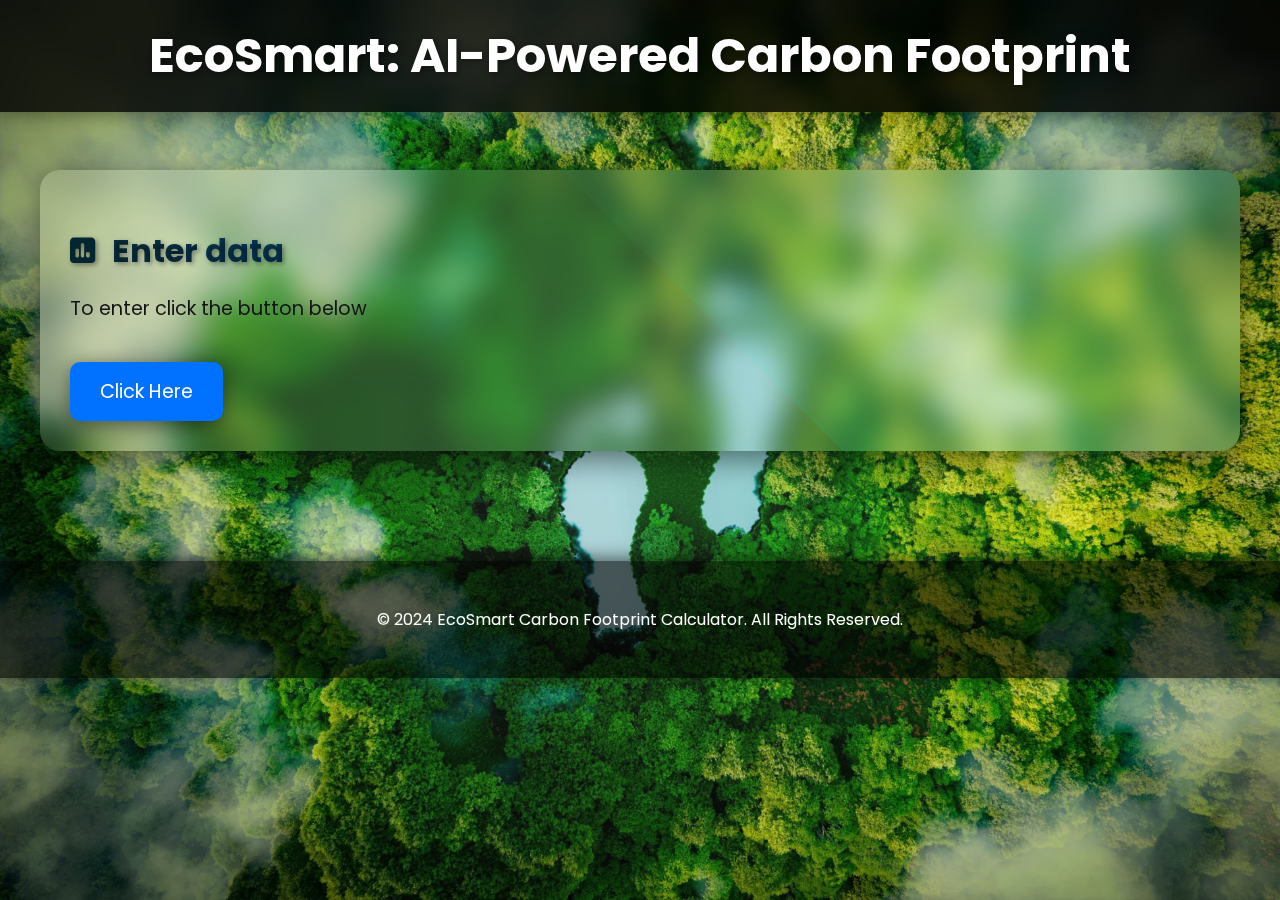
<file: templates/index.html>
<!DOCTYPE html>
<html lang="en">

<head>
    <meta charset="UTF-8">
    <meta name="viewport" content="width=device-width, initial-scale=1.0">
    <title>EcoSmart: Your path to a greener you.</title>
    <link href="https://fonts.googleapis.com/css2?family=Poppins:wght@300;400;700&display=swap" rel="stylesheet">
    <link href="https://cdnjs.cloudflare.com/ajax/libs/font-awesome/6.0.0-beta3/css/all.min.css" rel="stylesheet">
    <link rel="stylesheet" href="/static/css/index.css">
</head>

<body>
    <div class="particle-background" ></div>
    <div id="about-work"> </div>
    <header >
        <h1>EcoSmart: AI-Powered Carbon Footprint</h1>
    </header>

    <div class="container">
        

        <div class="section" id="team">
            <h2><i class="fas fa-poll"></i> &nbsp;&nbsp;&nbsp;&nbsp;&nbsp;&nbsp;Enter data</h2>
            <p>To enter click the button below</p>
            <a href="/options" class="cta-button">Click Here</a>
        </div>
          

    </div>

    <footer>
        <p>© 2024 EcoSmart Carbon Footprint Calculator. All Rights Reserved.</p>
    </footer>

    <script>

    </script>
</body>



</html>
</file>
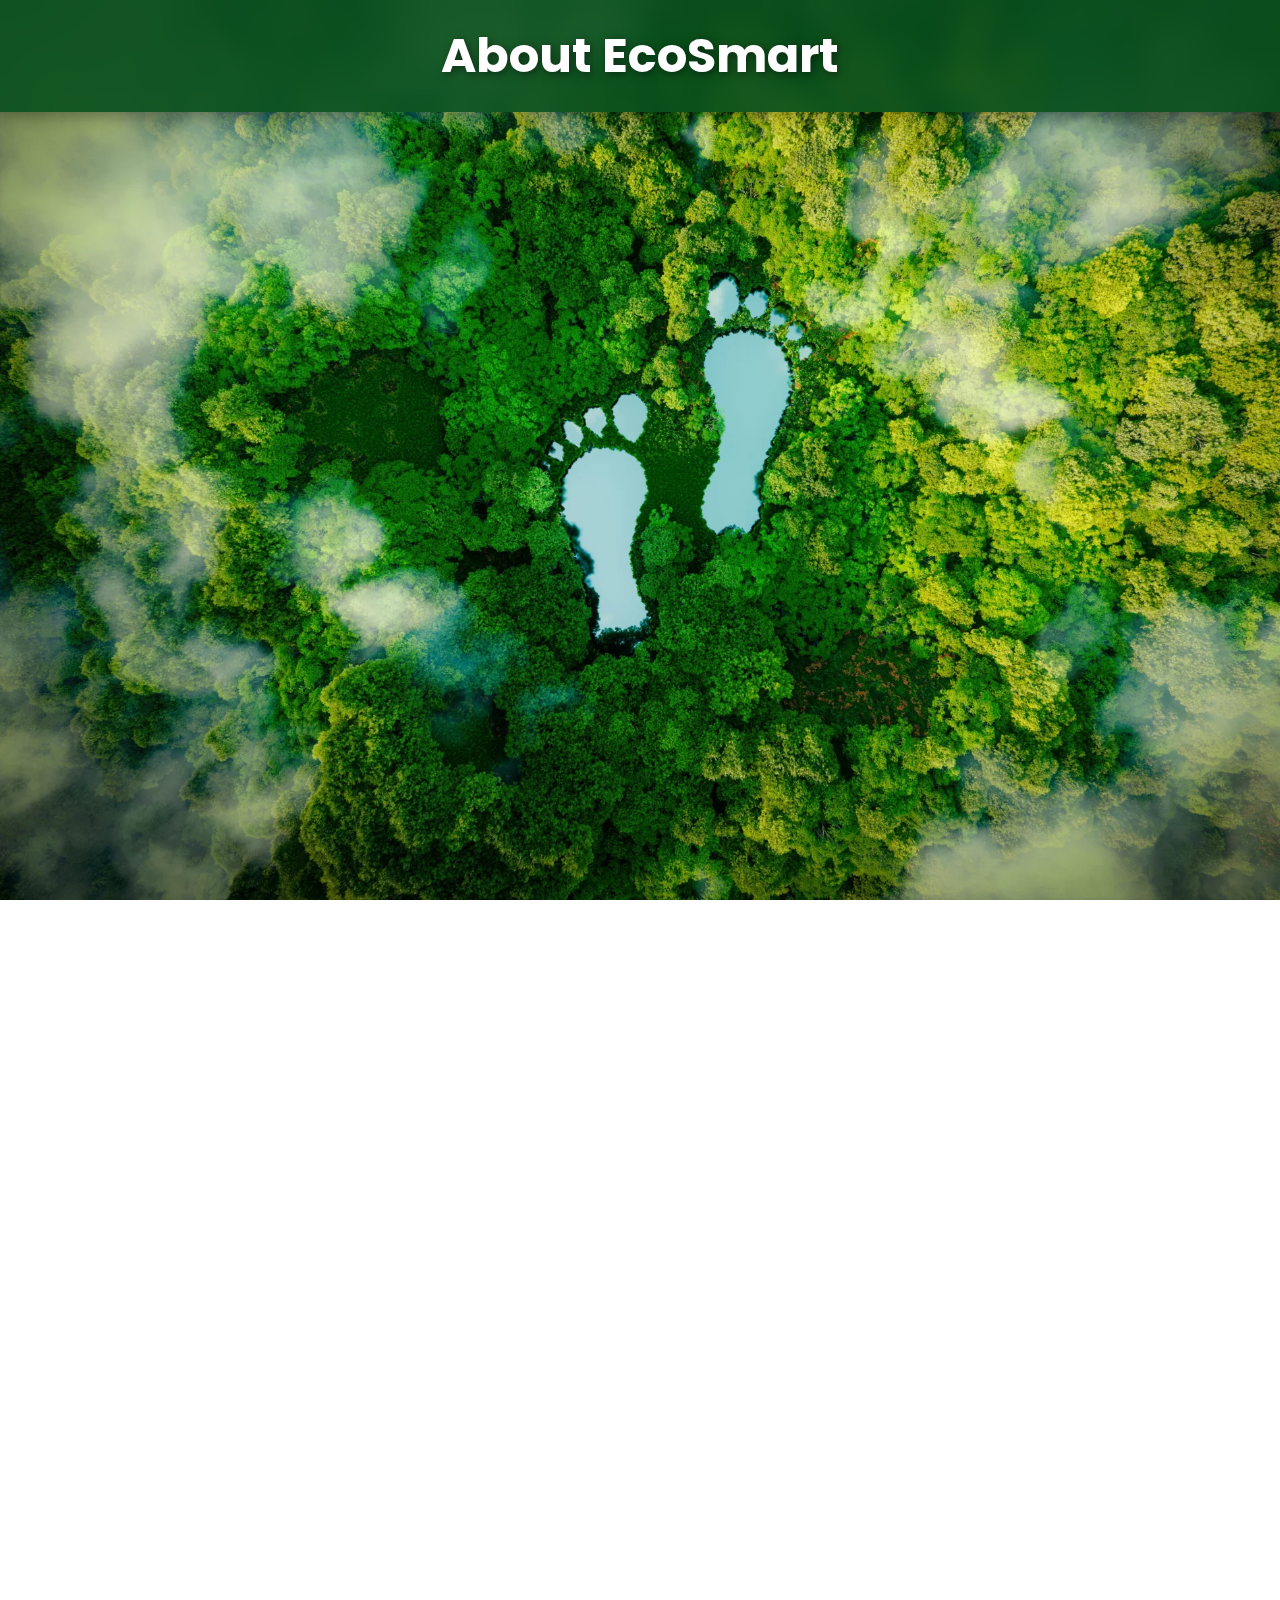
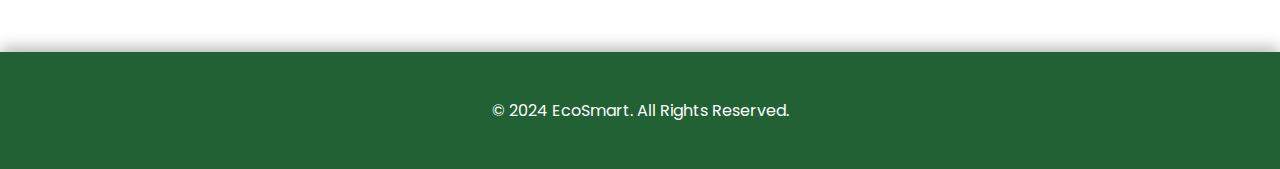
<file: templates/about_our_work.html>
<!DOCTYPE html>  
<html lang="en">  

<head>  
    <meta charset="UTF-8">  
    <meta name="viewport" content="width=device-width, initial-scale=1.0">  
    <title>EcoSmart: About Us</title>  

    <link rel="stylesheet" href="/static/css/about_us.css" >
    <link href="https://fonts.googleapis.com/css2?family=Poppins:wght@300;400;600&display=swap" rel="stylesheet">  
    <link href="https://cdnjs.cloudflare.com/ajax/libs/font-awesome/6.0.0-beta3/css/all.min.css" rel="stylesheet"> 
     
    <script src="/static/js/about_us.js"></script>
</head>  


<body>  
    <header>  
        <h1>About EcoSmart</h1>  
    </header>  

    <div class="container">  
        <div class="section">  
            <h2>Our Mission</h2>  
            <p>We are a group of developers committed to creating tools that help people understand and reduce their carbon footprints. Our mission is to empower individuals and organizations with the knowledge and tools they need to make more sustainable choices.</p>  
        </div>  

        <div class="section">  
            <h2>Why We Chose This Project</h2>  
            <p>Understanding the environmental impact of our activities is crucial for a sustainable future. We chose this project to develop innovative solutions that simplify the process of measuring and reducing carbon footprints, making it easier for everyone to contribute to a greener planet.</p>  
        </div>  

        <div class="section">  
            <h2>Our Impacts and Initiatives</h2>  
            <ul>  
                <li>Developed tools that helped users reduce their carbon emissions by an average of 20%.</li>  
                <li>Partnered with organizations to implement green practices and sustainability programs.</li>  
                <li>Hosted workshops and webinars to educate the public about sustainable living.</li>  
                <li>Supported local environmental projects and initiatives through funding and volunteering.</li>  
            </ul>  
        </div>  

        <div class="section">  
            <h2>Sustainability Efforts</h2>  
            <p>Our commitment to sustainability is reflected in every aspect of our work. From using eco-friendly technologies to ensuring that our operations have minimal environmental impact, we strive to lead by example and inspire others to follow suit.</p>  
        </div>  
    </div>  

    <footer>  
        <p>© 2024 EcoSmart. All Rights Reserved.</p>  
    </footer>  
</body>  

</html>
</file>
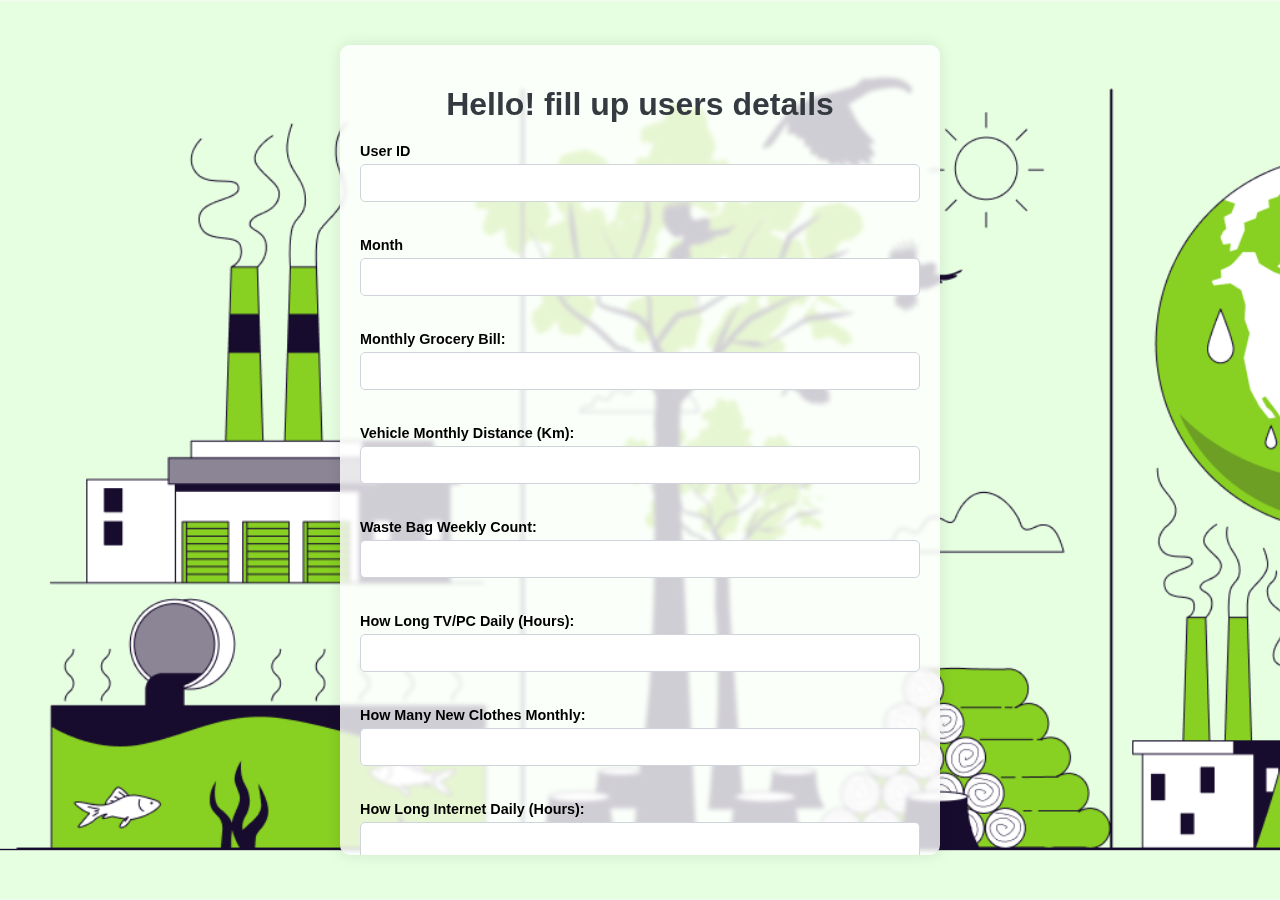
<file: templates/individualsurvey.html>
<!DOCTYPE html>
<html lang="en">
<head>
    <meta charset="UTF-8">
    <meta name="viewport" content="width=device-width, initial-scale=1.0">
    <title>Carbon Emission Predictor</title>

    <link rel="stylesheet" href="/static/css/individualsurvey.css">
    
</head>
<body>
    <div class="survey-container">
        <h1>Hello! fill up users details </h1>
        <form id="survey-form" method="POST" action="/predict">
            <div class="question" id="question-00">
                <div class="form-group">
                    <label for="user_id">User ID</label>
                    <input type="text" id="user_id" name="user_id" required>
                </div>
            </div>
            <div class="question" id="question-0">
                <div class="form-group">
                    <label for="month">Month</label>
                    <input type="number" id="month" name="month" required>
                </div>
            </div>
            <!-- Question 1 -->
            <div class="question" id="question-1">
                <div class="form-group">
                    <label for="Monthly_Grocery_Bill">Monthly Grocery Bill:</label>
                    <input type="number" id="Monthly_Grocery_Bill" name="Monthly_Grocery_Bill" required>
                </div>
            </div>

            <!-- Question 2 -->
            <div class="question" id="question-2">
                <div class="form-group">
                    <label for="Vehicle_Monthly_Distance_Km">Vehicle Monthly Distance (Km):</label>
                    <input type="number" id="Vehicle_Monthly_Distance_Km" name="Vehicle_Monthly_Distance_Km" required>
                </div>
            </div>

            <!-- Question 3 -->
            <div class="question" id="question-3">
                <div class="form-group">
                    <label for="Waste_Bag_Weekly_Count">Waste Bag Weekly Count:</label>
                    <input type="number" id="Waste_Bag_Weekly_Count" name="Waste_Bag_Weekly_Count" required>
                </div>
            </div>

            <!-- Question 4 -->
            <div class="question" id="question-4">
                <div class="form-group">
                    <label for="How_Long_TV_PC_Daily_Hour">How Long TV/PC Daily (Hours):</label>
                    <input type="number" id="How_Long_TV_PC_Daily_Hour" name="How_Long_TV_PC_Daily_Hour" required>
                </div>
            </div>

            <!-- Question 5 -->
            <div class="question" id="question-5">
                <div class="form-group">
                    <label for="How_Many_New_Clothes_Monthly">How Many New Clothes Monthly:</label>
                    <input type="number" id="How_Many_New_Clothes_Monthly" name="How_Many_New_Clothes_Monthly" required>
                </div>
            </div>

            <!-- Question 6 -->
            <div class="question" id="question-6">
                <div class="form-group">
                    <label for="How_Long_Internet_Daily_Hour">How Long Internet Daily (Hours):</label>
                    <input type="number" id="How_Long_Internet_Daily_Hour" name="How_Long_Internet_Daily_Hour" required>
                </div>
            </div>

            <!-- Question 7 -->
            <div class="question" id="question-7">
                <div class="form-group">
                    <label for="Recycling_Materials">Which material do you recycle?</label>
                    <select id="Recycling_Materials" name="Recycling_Materials" required>
                        <option value="True">Glass</option>
                        <option value="1">Metal</option>
                        <option value="1">Plastic</option>
                        <option value="1">Paper</option>
                    </select>
                </div>
            </div>

            <!-- Question 8 -->
            <div class="question" id="question-8">
                <div class="form-group">
                    <label for="Cooking_Methods">Which cooking method do you use?</label>
                    <select id="Cooking_Methods" name="Cooking_Methods" required>
                        <option value="True">Oven</option>
                        <option value="1">Microwave</option>
                        <option value="1">Grill</option>
                        <option value="1">Airfryer</option>
                        <option value="1">Stove</option>
                    </select>
                </div>
            </div>

            <!-- Question 9 -->
            <div class="question" id="question-9">
                <div class="form-group">
                    <label for="Body_Type">Body Type:</label>
                    <select id="Body_Type" name="Body_Type" required>
                        <option value="underweight">Underweight</option>
                        <option value="normal">Normal</option>
                        <option value="overweight">Overweight</option>
                        <option value="obese">Obese</option>
                    </select>
                </div>
            </div>

            <!-- Question 10 -->
            <div class="question" id="question-10">
                <div class="form-group">
                    <label for="Sex">Sex:</label>
                    <select id="Sex" name="Sex" required>
                        <option value="male">Male</option>
                        <option value="female">Female</option>
                        <option value="other">Other</option>
                    </select>
                </div>
            </div>

            <!-- Question 11 -->
            <div class="question" id="question-11">
                <div class="form-group">
                    <label for="Diet">Diet:</label>
                    <select id="Diet" name="Diet" required>
                        <option value="pescatarian">Pescatarian</option>
                        <option value="omnivore">Omnivore</option>
                        <option value="vegan">Vegan</option>
                        <option value="vegetarian">Vegetarian</option>
                    </select>
                </div>
            </div>

            <!-- Question 12 -->
            <div class="question" id="question-12">
                <div class="form-group">
                    <label for="How_Often_Shower">How Often Shower:</label>
                    <select id="How_Often_Shower" name="How_Often_Shower" required>
                        <option value="less frequently">Less Frequently</option>
                        <option value="daily">Daily</option>
                        <option value="twice a day">Twice a Day</option>
                        <option value="more frequently">More Frequently</option>
                    </select>
                </div>
            </div>

            <!-- Question 13 -->
            <div class="question" id="question-13">
                <div class="form-group">
                    <label for="Heating_Energy_Source">Heating Energy Source:</label>
                    <select id="Heating_Energy_Source" name="Heating_Energy_Source" required>
                        <option value="coal">Coal</option>
                        <option value="natural gas">Natural Gas</option>
                        <option value="wood">Wood</option>
                        <option value="electricity">Electricity</option>
                    </select>
                </div>
            </div>

            <!-- Question 14 -->
            <div class="question" id="question-14">
                <div class="form-group">
                    <label for="Social_Activity">Social Activity:</label>
                    <select id="Social_Activity" name="Social_Activity" required>
                        <option value="never">Never</option>
                        <option value="sometimes">Sometimes</option>
                        <option value="often">Often</option>
                    </select>
                </div>
            </div>

            <!-- Question 15 -->
            <div class="question" id="question-15">
                <div class="form-group">
                    <label for="Frequency_of_Traveling_by_Air">Frequency of Traveling by Air:</label>
                    <select id="Frequency_of_Traveling_by_Air" name="Frequency_of_Traveling_by_Air" required>
                        <option value="never">Never</option>
                        <option value="rarely">Rarely</option>
                        <option value="frequently">Frequently</option>
                        <option value="very frequently">Very Frequently</option>
                    </select>
                </div>
            </div>

            <!-- Question 16 -->
            <div class="question" id="question-16">
                <div class="form-group">
                    <label for="Waste_Bag_Size">Waste Bag Size:</label>
                    <select id="Waste_Bag_Size" name="Waste_Bag_Size" required>
                        <option value="small">Small</option>
                        <option value="medium">Medium</option>
                        <option value="large">Large</option>
                        <option value="extra large">Extra Large</option>
                    </select>
                </div>
            </div>

            <!-- Question 17 -->
            <div class="question" id="question-17">
                <div class="form-group">
                    <label for="Energy_efficiency">Energy Efficiency:</label>
                    <select id="Energy_efficiency" name="Energy_efficiency" required>
                        <option value="Yes">Yes</option>
                        <option value="Sometimes">Sometimes</option>
                        <option value="No">No</option>
                    </select>
                </div>
            </div>

            <!-- Question 18 -->
            <div class="question" id="question-18">
                <div class="form-group">
                    <label for="Transport_Vehicle_Type">Primary Mode of Transport:</label>
                    <select id="Transport_Vehicle_Type" name="Transport_Vehicle_Type" required>
                        <option value="car (type: petrol)">Petrol</option>
                        <option value="car (type: diesel)">Diesel</option>
                        <option value="walk/bicycle">Walk/Bicycle</option>
                        <option value="public transport">Public Transport</option>
                        <option value="car (type: hybrid)">Hybrid</option>
                        <option value="car (type: LPG)">LPG</option>
                        <option value="car (type: electric)">Electric</option>
                    </select>
                </div>
            </div>

            <div class="button-group">
                <input type="submit" value="Submit" id="submit-btn">
            </div>
            <div id="result" class="result-item">
                
            </div>
        </form>
        <p id="credit" class="result-item"></p>
        <p id="heat" class="result-item"></p>
        <p id="trees" class="result-item"><p>
        <p id="result_recommend" class="result-item"></p>
        
    </div>
    <script src='/static/js/individualsurvey.js'>

    </script>
</body>
</html>
</file>
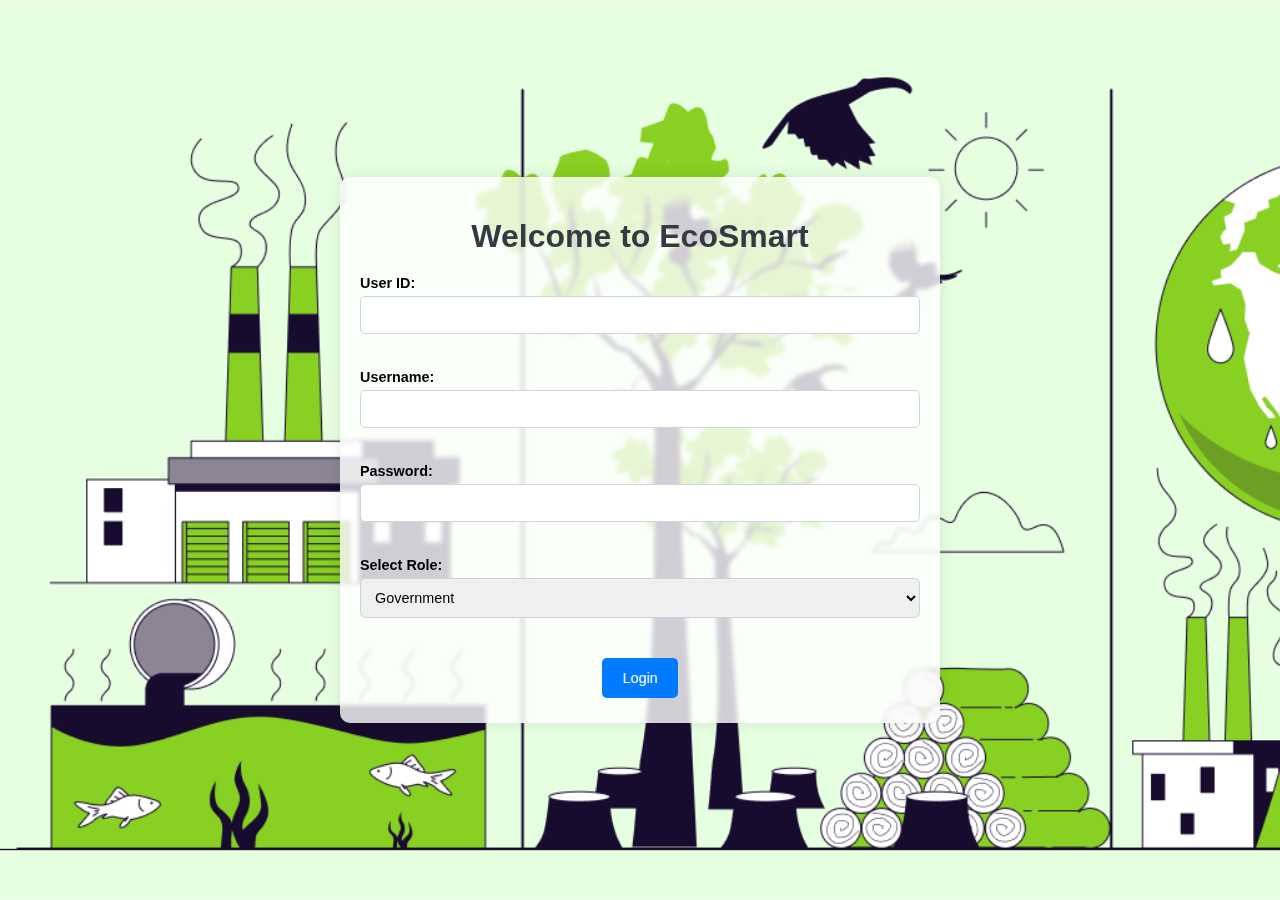
<file: templates/login.html>
<!DOCTYPE html>
<html lang="en">

<head>
    <meta charset="UTF-8">
    <meta name="viewport" content="width=device-width, initial-scale=1.0">
    <title>EcoSmart Login</title>
    <link href="https://fonts.googleapis.com/css2?family=Poppins:wght@300;400;700&display=swap" rel="stylesheet">
    <link href="https://cdnjs.cloudflare.com/ajax/libs/font-awesome/6.0.0-beta3/css/all.min.css" rel="stylesheet">
    <link rel="stylesheet" href="/static/css/login.css">
</head>

<body>
    <div class="survey-container">
        <h1>Welcome to EcoSmart</h1>
        <form id="loginForm" action="/process_login" method="POST">
            <div class="question">
                <div class="form-group">
            <label for="user_id">User ID:</label>
            <input type="text" id="user_id" name="user_id" required>
                </div>
            </div>

            <div class="question">
                <div class="form-group">
            <label for="username">Username:</label>
            <input type="text" id="username" name="username" required>

        </div>
    </div>

            <div class="question">
                <div class="form-group">
            <label for="password">Password:</label>
            <input type="password" id="password" name="password" required>

        </div>
    </div>

            <div class="question">
                <div class="form-group">
            <label for="role">Select Role:</label>
            <select id="role" name="role" required>
                <option value="government">Government</option>
                <option value="individual">Individual</option>
                <option value="country">Country</option>
            </select>
        </div>
    </div>

    <div class="button-group">

            <button type="submit">Login</button>
    </div>
        </form>
    </div>

    <script src='/static/js/login.js'>
       
    </script>
</body>

</html>
</file>
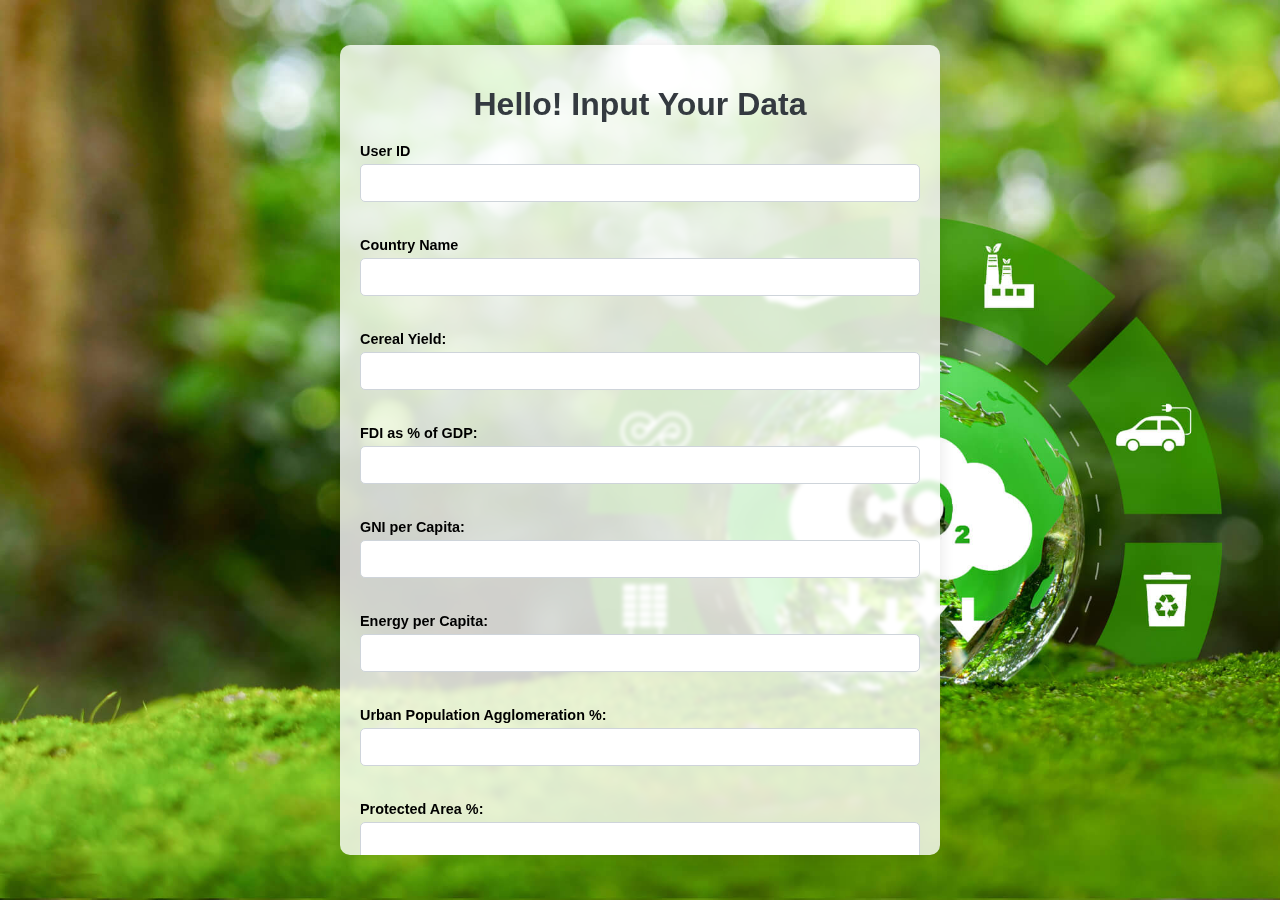
<file: templates/nationalsurvey.html>
<!DOCTYPE html>
<html lang="en">
<head>
    <meta charset="UTF-8">
    <meta name="viewport" content="width=device-width, initial-scale=1.0">
    <title>Survey</title>
    <link href='/static/css/nationalsurvey.css' rel='stylesheet'>
</head>
<body>
    <div class="survey-container">
        <h1>Hello! Input Your Data</h1>
        <form id="data-form" method="POST">
            <div class="question">
                <label for="user_id">User ID</label>
                <input type="text" id="user_id" name="user_id" required>
            </div>
            <div class="question">
                <label for="country">Country Name</label>
                <input type="text" id="country" name="country" required>
            </div>
            <!-- Cereal Yield -->
            <div class="question">
                <label for="cereal_yield">Cereal Yield:</label>
                <input type="number" id="cereal_yield" name="cereal_yield" step="0.01" required>
            </div>

            <!-- FDI as % of GDP -->
            <div class="question">
                <label for="fdi_perc_gdp">FDI as % of GDP:</label>
                <input type="number" id="fdi_perc_gdp" name="fdi_perc_gdp" step="0.01" min="0" max="100" required>
            </div>

            <!-- GNI per Capita -->
            <div class="question">
                <label for="gni_per_cap">GNI per Capita:</label>
                <input type="number" id="gni_per_cap" name="gni_per_cap" step="0.01" required>
            </div>

            <!-- Energy per Capita -->
            <div class="question">
                <label for="en_per_cap">Energy per Capita:</label>
                <input type="number" id="en_per_cap" name="en_per_cap" step="0.01" required>
            </div>

            <!-- Urban Population Growth % -->
            <div class="question">
                <label for="pop_urb_aggl_perc">Urban Population Agglomeration %:</label>
                <input type="number" id="pop_urb_aggl_perc" name="pop_urb_aggl_perc" step="0.01" min="0" max="100" required>
            </div>

            <!-- Protected Area % -->
            <div class="question">
                <label for="prot_area_perc">Protected Area %:</label>
                <input type="number" id="prot_area_perc" name="prot_area_perc" step="0.01" min="0" max="100" required>
            </div>

            <!-- Population Growth % -->
            <div class="question">
                <label for="pop_growth_perc">Population Growth %:</label>
                <input type="number" id="pop_growth_perc" name="pop_growth_perc" step="0.01" min="0" max="100" required>
            </div>

            <!-- Urban Population Growth % -->
            <div class="question">
                <label for="urb_pop_growth_perc">Urban Population Growth %:</label>
                <input type="number" id="urb_pop_growth_perc" name="urb_pop_growth_perc" step="0.01" min="0" max="100" required>
            </div>

            <div class="button-group">
                <input type="submit" value="Submit" id="submit-btn">
            </div>

            
        </form>
        <p id="result1" class="result-item"></p>
        <p id="credit" class="result-item"></p>
        <p id="heat" class="result-item"></p>
        <p id="trees" class="result-item"><p>
        <p id="result_recommend" class="result-item"></p>
            
    </div>
    <script src='/static/js/nationalsurvey.js'>
    
        </script>
</body>
</html>
</file>
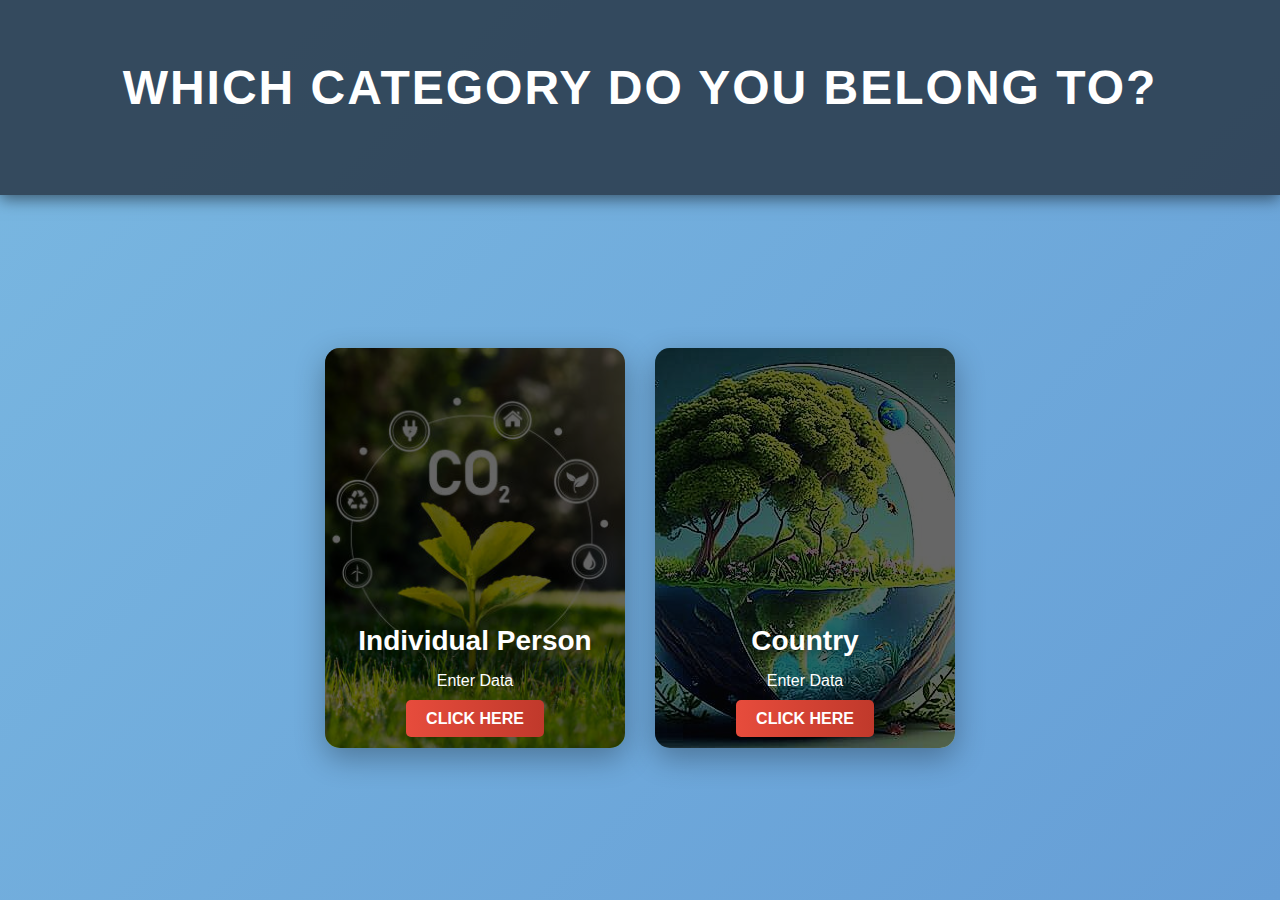
<file: templates/options.html>
<!DOCTYPE html>
<html lang="en">
<head>
    <meta charset="UTF-8">
    <meta name="viewport" content="width=device-width, initial-scale=1.0">
    <title>Survey Options</title>
    <link rel="stylesheet" href="/static/css/options.css" >
</head>
<body>
    <header>
        <div class="header-content">
            <h1>Which Category Do You Belong to?</h1>
            
        </div>
    </header>
    <main>
        <div class="survey-options">
            <div class="survey-card individual">
                <div class="overlay"></div>
                <div class="content">
                    <h2>Individual Person</h2>
                    <p>Enter Data</p>
                    <a href="/individualfootprint" class="btn">Click Here</a>
                </div>
            </div>
            <div class="survey-card national">
                <div class="overlay"></div>
                <div class="content">
                    <h2>Country</h2>
                    
                   <p> Enter Data </p>
                    <a href="/nationalfootprint" class="btn">Click Here</a>
                </div>
            </div>
        </div>
    </main>
</body>
</html>
</file>
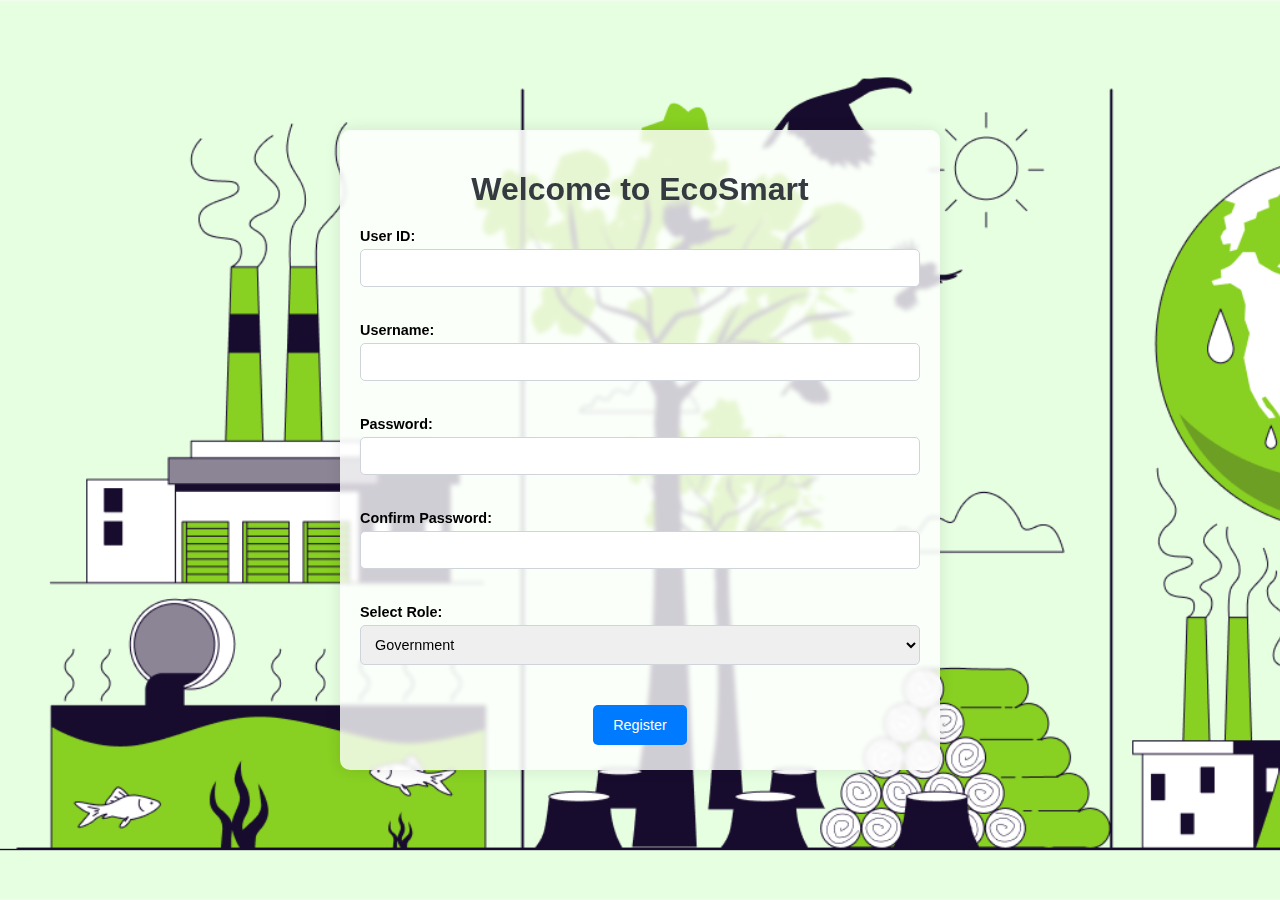
<file: templates/register.html>
<!DOCTYPE html>
<html lang="en">

<head>
    <meta charset="UTF-8">
    <meta name="viewport" content="width=device-width, initial-scale=1.0">
    <title>EcoSmart Login</title>
    <link href="https://fonts.googleapis.com/css2?family=Poppins:wght@300;400;700&display=swap" rel="stylesheet">
    <link href="https://cdnjs.cloudflare.com/ajax/libs/font-awesome/6.0.0-beta3/css/all.min.css" rel="stylesheet">
    <link rel="stylesheet" href="/static/css/register.css">
</head>

<body>
    <div class="survey-container">
        <h1>Welcome to EcoSmart</h1>
        
        <form id="loginForm" action="/register" method="POST">
            <div class="question">
                <div class="form-group">
            <label for="user_id">User ID:</label>
            <input type="text" id="user_id" name="user_id" required>
        </div>
    </div>



            <div class="question">
                <div class="form-group">
            <label for="username">Username:</label>
            <input type="text" id="username" name="username" required>
        </div>
    </div>



            <div class="question">
                <div class="form-group">
            <label for="password">Password:</label>
            <input type="password" id="password" name="password" required>
        </div>
    </div>
            

            <div class="question">
                <div class="form-group">
            <label for="confirm-password">Confirm Password:</label>
            <input type="password" id="confirm-password" name="confirm-password" required>
        </div>
    </div>

            <div class="question">
                <div class="form-group">
            <label for="role">Select Role:</label>
            <select id="role" name="role" required>
                <option value="government">Government</option>
                <option value="individual">Individual</option>
                <option value="country">Country</option>
            </select>
        </div>
    </div>
    <div class="button-group">
            <button type="submit">Register</button>
    </div>
        </form>
    </div>

    <script>
      
    </script>
</body>

</html>
</file>
<file: static/css/index.css>
body {
    font-family: 'Poppins', sans-serif;
    margin: 0;
    padding: 0;
    background: radial-gradient(circle at top, #0f2027, #203a43, #2c5364);
    color: #ffffff;
    overflow-x: hidden;
    background-image: url('/static/images/background-firstpage.webp');
    background-size: cover;
    background-repeat: no-repeat;
    background-attachment: fixed;
    animation: backgroundAnimation 15s ease infinite;  
}  

@keyframes backgroundAnimation {  
    0% { background-position: 0% 50%; }  
    50% { background-position: 100% 50%; }  
    100% { background-position: 0% 50%;}
}

header {
    background-color: rgba(0, 0, 0, 0.6);
    backdrop-filter: blur(10px);
    color: #ffffff;
    padding: 20px 0;
    text-align: center;
    box-shadow: 0 4px 15px rgba(0, 0, 0, 0.3);
    position: fixed;
    width: 100%;
    top: 0;
    left: 0;
    z-index: 1000;
    transition: background-color 0.3s;
}

header:hover {
    background-color: rgba(0, 0, 0, 0.8);
}

h1 {
    font-size: 3rem;
    margin: 0;
    text-shadow: 2px 2px 10px rgba(0, 0, 0, 0.5);
}

nav {
    padding: 10px 0;
}

nav a {
    color: white;
    text-decoration: none;
    margin: 0 20px;
    font-size: 1.2rem;
    transition: color 0.3s;
}

nav a:hover {
    color: #00bcd4;
}

.container {
    max-width: 1200px;
    margin: 120px auto 0;
    padding: 50px 20px;
    position: relative;
}

.section {
    margin-bottom: 60px;
    padding: 30px;
    background: rgba(255, 255, 255, 0.1);
    border-radius: 20px;
    box-shadow: 0 8px 30px rgba(0, 0, 0, 0.5);
    position: relative;
    overflow: hidden;
    transition: transform 0.3s, box-shadow 0.3s;
    scroll-padding-top: 180px;
    backdrop-filter: blur(15px);
}

.section:hover {
    transform: translateY(-10px);
    box-shadow: 0 12px 40px rgba(0, 0, 0, 0.6);
}

.section::before {
    content: '';
    position: absolute;
    top: -50px;
    left: -50px;
    width: 200%;
    height: 200%;
    background: radial-gradient(circle, rgba(0, 255, 255, 0.1), transparent 70%);
    transform: rotate(45deg);
    z-index: 0;
}

.section h2 {
    position: relative;
    z-index: 1;
    font-size: 2rem;
    margin-bottom: 15px;
    background: linear-gradient(to right, #082d38, #0072ff);
    -webkit-background-clip: text;
    color: transparent;
    text-shadow: 2px 2px 5px rgba(0, 0, 0, 0.4);
}

.section h2 i {
    position: absolute;
    left: 0;
    top: 50%;
    transform: translateY(-50%);
    font-size: 1.8rem;
    color: #042630;
}

@keyframes slideIn {  
    0% { transform: translateY(-20px); opacity: 0; }  
    100% { transform: translateY(0);opacity:1;}
}

.section p {
    position: relative;
     z-index: 1;
    font-size: 1.2rem;
    color: #121314;
}

.cta-button {
    display: inline-block;
    margin-top: 20px;
    padding: 15px 30px;
    background-color: #0072ff;
    color: white;
    text-decoration: none;
    border-radius: 10px;
    transition: background-color 0.3s, transform 0.3s;
    box-shadow: 0 4px 20px rgba(0, 0, 0, 0.5);
    font-size: 1.2rem;
}

.cta-button:hover {
    background-color: #00c6ff;
    transform: scale(1.1);
}

.team {
    display: flex;
    justify-content: space-around;
    flex-wrap: wrap;
    position: relative;
    z-index: 1;
}

.member { 
    border-radius: 10px;
    box-shadow: 0 0 15px rgba(0, 0, 0, 0.5);
    padding: 20px;
    margin: 20px;
    width: 250px;
    transition: transform 0.3s, box-shadow 0.3s;
    position: relative;
    overflow: hidden;
    text-align: center;
}

.member:hover {
    transform: scale(1.05);
    box-shadow: 0 0 20px rgba(0, 0, 0, 0.8);
}

.member img {
    width: 80px;
    height: 80px;
    border-radius: 50%;
    margin-bottom: 15px;
    box-shadow: 0 0 10px rgba(0, 0, 0, 0.5);
    transition: transform 0.3s;
}

.member img:hover {
    transform: rotate(360deg);
}

.member h3 {
    font-size: 1.2rem;
    margin: 10px 0 5px;
    color: #0c0d0e;
    text-shadow: 1px 1px 2px rgba(0, 0, 0, 0.2);
}

.member p {
    font-size: 1rem;
    color: black;
}

.social-icons {
    margin-top: 10px;
}

.social-icons a {
    margin: 0 10px;
    color: #05213df8;
    font-size: 1.5rem;
    transition: color 0.3s, transform 0.3s;
}

.social-icons a:hover {
    color: #0072ff;
    transform: scale(1.2);
}

footer {
    background-color: rgba(0, 0, 0, 0.6);
    color: white;
    text-align: center;
    padding: 30px;
    box-shadow: 0 -4px 15px rgba(0, 0, 0, 0.5);
    transition: background-color 0.3s;
}

@keyframes moveParticles {
    0% {
        transform: translateY(0);
    }
    100% {
        transform: translateY(-100%);
    }
}

.particle-background {
    position: fixed;
    top: 0;
    left: 0;
    width: 100%;
    height: 100%;
    pointer-events: none;
    overflow: hidden;
    z-index: -1;
}

.particle-background::before {
    content: '';
    position: absolute;
    top: 0;
    left: 0;
    width: 100%;
    height: 100%;
    background: radial-gradient(circle, rgba(255, 255, 255, 0.1), transparent 70%);
    animation: moveParticles 60s linear infinite;
}
</file>
<file: static/css/about_us.css>
body {  
    font-family: 'Poppins', sans-serif;  
    margin: 0;  
    padding: 0;  
    background: linear-gradient(135deg, #e0f7fa, #80deea);  
    color: #333;  
    overflow-x: hidden;  
    background-image: url('/static/images/background-firstpage.webp');
    background-size: cover;
    background-repeat: no-repeat;
    background-attachment:fixed;
    animation: backgroundAnimation 15s ease infinite;  
}  

@keyframes backgroundAnimation {  
    0% { background-position: 0% 50%; }  
    50% { background-position: 100% 50%; }  
    100% { background-position: 0% 50%; }  
}  

header {  
    background-color: rgba(9, 80, 29, 0.9);  
    color: white;  
    padding: 20px 0;  
    text-align: center;  
    box-shadow: 0 4px 15px rgba(0, 0, 0, 0.3);  
    position: sticky;  
    top: 0;  
    z-index: 1000;  
    backdrop-filter: blur(10px);  
}  

header h1 {  
    font-size: 3rem;  
    margin: 0;  
    text-shadow: 2px 2px 10px rgba(0, 0, 0, 0.5);  
}  

.container {  
    max-width: 1200px;  
    margin: 0 auto;  
    padding: 50px 20px;  
}  

.section {  
    background: white;  
    padding: 40px;  
    margin-bottom: 40px;  
    border-radius: 15px;  
    box-shadow: 0 8px 30px rgba(0, 0, 0, 0.2);  
    backdrop-filter: blur(10px);  
    animation: fadeIn 1s ease-out;  
    transform: translateY(20px);  
    opacity: 0;  
    transition: transform 0.5s, opacity 0.5s;  
    background: rgba(255, 255, 255, 0.8);
    backdrop-filter: blur(1px);
}  

.section.visible {  
    transform: translateY(0);  
    opacity: 1;  
}  

.section img {  
    max-width: 100%;  
    border-radius: 15px;  
    box-shadow: 0 4px 15px rgba(0, 0, 0, 0.2);  
    transition: transform 0.3s;  
}  

.section img:hover {  
    transform: scale(1.05);  
}  

.section h2 {  
    color: #185b6c;  
    font-size: 2.5rem;  
    margin-bottom: 20px;  
    text-align: center;  
    animation: slideIn 0.6s ease forwards;  
}  

@keyframes slideIn {  
    0% { transform: translateY(-20px); opacity: 0; }  
    100% { transform: translateY(0); opacity: 1; }  
}  

.section p {  
    font-size: 1.1rem;  
    line-height: 1.8;  
    text-align: center;  
}  

.section ul {  
    list-style: none;  
    padding: 0;  
}  

.section ul li {  
    font-size: 1.1rem;  
    margin-bottom: 15px;  
    display: flex;  
    align-items: center;  
    justify-content: center;  
    transition: transform 0.3s;  
}  

.section ul li:hover {  
    transform: scale(1.05);  
}  

.section ul li::before {  
    content: "•";  
    font-size: 1.5rem;  
    color: #185b6c;  
    margin-right: 10px;  
}  

footer {  
    background-color: rgba(9, 80, 29, 0.9);  
    color: white;  
    text-align: center;  
    padding: 30px;  
    box-shadow: 0 -4px 15px rgba(0, 0, 0, 0.3);  
}  

@keyframes fadeIn {  
    from {  
        opacity: 0;  
        transform: translateY(20px);  
    }  

    to {  
        opacity: 1;  
        transform: translateY(0);  
    }  
}  


@media (max-width: 768px) {  
    header h1 {  
        font-size: 2.5rem;  
    }  

    .section h2 {  
        font-size: 2rem;  
    }  

    .section p, .section ul li {  
        font-size: 1rem;  
    }  
}
</file>
<file: static/css/individualsurvey.css>
body {
    font-family: 'Segoe UI', Tahoma, Geneva, Verdana, sans-serif;
    background-color: #f8f9fa;
    margin: 0;
    padding: 0;
    display: flex;
    justify-content: center;
    align-items: center;
    min-height: 100vh;
    background-image: url('/static/images/individual-page-image.png');
    background-size: cover;
    background-repeat: no-repeat;
    background-attachment:fixed;
    margin: 0;
    padding: 0;
    height: 100vh;
    display: flex;
    justify-content: center;
    align-items: center;
    font-family: Arial, sans-serif;
}

.survey-container {
    background: #ffffff;
    padding: 20px;
    border-radius: 10px;
    box-shadow: 0 0 15px rgba(0, 0, 0, 0.1);
    width: 100%;
    max-width: 600px;
    box-sizing: border-box;
    overflow-y: auto;
    max-height: 90vh;
    background-color: rgba(255, 255, 255, 0.8);
    backdrop-filter: blur(2px);
}

h1 {
    color: #343a40;
    text-align: center;
    margin-bottom: 20px;
    font-size: 2rem;
}

.question {
    margin-bottom: 20px;
}

label {
    display: block;
    font-weight: 600;
    margin: 10px 0 5px;
    font-size: 0.9rem;
}

input[type="number"], select {
    width: 100%;
    padding: 10px;
    margin-bottom: 15px;
    border: 1px solid #ced4da;
    border-radius: 5px;
    box-sizing: border-box;
    font-size: 0.9rem;
}
input[type="text"], select {
    width: 100%;
    padding: 10px;
    margin-bottom: 15px;
    border: 1px solid #ced4da;
    border-radius: 5px;
    box-sizing: border-box;
    font-size: 0.9rem;
}
.button-group {
    text-align: center;
    margin-top: 20px;
}

.button-group button {
    background-color: #007bff;
    border: none;
    color: white;
    padding: 12px 20px;
    text-align: center;
    text-decoration: none;
    display: inline-block;
    font-size: 0.9rem;
    margin: 5px;
    cursor: pointer;
    border-radius: 5px;
    transition: background-color 0.3s ease;
}

.button-group button:hover {
    background-color: #0056b3;
    transform: scale(1.1);
    color:white;
}

.button-group button:disabled {
    background-color: #6c757d;
    cursor: not-allowed;
}

#result, #credit, #heat, #trees, #result_recommend {
    margin-top: 20px;
}

#result_recommend {
    margin-top: 30px;
}

.result-item {
    font-size: 1.2rem;
    font-weight: bold;
    
    padding:20px 130px 20px 120px;
}

.result-value {
    font-size: 1.1remrem;
    color: #32CD32;
    padding:20px 100px 20px 100px;
}

.result-label {
    font-size: 1.2rem;
    font-weight: bold;
}
</file>
<file: static/css/login.css>
body {
    font-family: 'Segoe UI', Tahoma, Geneva, Verdana, sans-serif;
    background-color: #f8f9fa;
    margin: 0;
    padding: 0;
    display: flex;
    justify-content: center;
    align-items: center;
    min-height: 100vh;
    background-image: url('/static/images/individual-page-image.png');
    background-size: cover;
    background-repeat: no-repeat;
    background-attachment:fixed;
    margin: 0;
    padding: 0;
    height: 100vh;
    display: flex;
    justify-content: center;
    align-items: center;
    font-family: Arial, sans-serif;
}

.survey-container {
    background: #ffffff;
    padding: 20px;
    border-radius: 10px;
    box-shadow: 0 0 15px rgba(0, 0, 0, 0.1);
    width: 100%;
    max-width: 600px;
    box-sizing: border-box;
    overflow-y: auto;
    max-height: 90vh;
    background-color: rgba(255, 255, 255, 0.8);
    backdrop-filter: blur(2px);
}

h1 {
    color: #343a40;
    text-align: center;
    margin-bottom: 20px;
    font-size: 2rem;
}

.question {
    margin-bottom: 20px;
}

label {
    display: block;
    font-weight: 600;
    margin: 10px 0 5px;
    font-size: 0.9rem;
}

input[type="number"], select {
    width: 100%;
    padding: 10px;
    margin-bottom: 15px;
    border: 1px solid #ced4da;
    border-radius: 5px;
    box-sizing: border-box;
    font-size: 0.9rem;
}

input[type="text"], select {
    width: 100%;
    padding: 10px;
    margin-bottom: 15px;
    border: 1px solid #ced4da;
    border-radius: 5px;
    box-sizing: border-box;
    font-size: 0.9rem;
}
input[type="password"], select {
    width: 100%;
    padding: 10px;
    margin-bottom: 15px;
    border: 1px solid #ced4da;
    border-radius: 5px;
    box-sizing: border-box;
    font-size: 0.9rem;
}
.button-group {
    text-align: center;
    margin-top: 20px;
}

.button-group button {
    background-color: #007bff;
    border: none;
    color: white;
    padding: 12px 20px;
    text-align: center;
    text-decoration: none;
    display: inline-block;
    font-size: 0.9rem;
    margin: 5px;
    cursor: pointer;
    border-radius: 5px;
    transition: background-color 0.3s ease;
}

.button-group button:hover {
    background-color: #0056b3;
    transform: scale(1.1);
    color:white;
}

.button-group button:disabled {
    background-color: #6c757d;
    cursor: not-allowed;
}

#result, #credit, #heat, #trees, #result_recommend {
    margin-top: 20px;
}

#result_recommend {
    margin-top: 30px;
}

.result-item {
    font-size: 1.2rem;
    font-weight: bold;
    
    padding:20px 130px 20px 120px;
}

.result-value {
    font-size: 1.1remrem;
    color: #32CD32;
    padding:20px 100px 20px 100px;
}

.result-label {
    font-size: 1.2rem;
    font-weight: bold;
}
</file>
<file: static/css/nationalsurvey.css>
body {
    font-family: 'Segoe UI', Tahoma, Geneva, Verdana, sans-serif;
    background-color: #f8f9fa;
    margin: 0;
    padding: 0;
    display: flex;
    justify-content: center;
    align-items: center;
    min-height: 100vh;
    background-image: url('/static/images/learn-more.jpg');
    background-size: cover;
    background-repeat: no-repeat;
    background-attachment:fixed;
}

.survey-container {
    background: #ffffff;
    padding: 20px;
    border-radius: 10px;
    box-shadow: 0 0 15px rgba(0, 0, 0, 0.1);
    width: 100%;
    max-width: 600px;
    box-sizing: border-box;
    overflow-y: auto;
    max-height: 90vh;
    background-color: rgba(255, 255, 255, 0.8);
    backdrop-filter: blur(2px);

}

h1 {
    color: #343a40;
    text-align: center;
    margin-bottom: 20px;
    font-size: 2rem;
}

.question {
    margin-bottom: 20px;
}

label {
    display: block;
    font-weight: 600;
    margin: 10px 0 5px;
    font-size: 0.9rem;
}

input[type="number"], select {
    width: 100%;
    padding: 10px;
    margin-bottom: 15px;
    border: 1px solid #ced4da;
    border-radius: 5px;
    box-sizing: border-box;
    font-size: 0.9rem;
}

input[type="text"], select {
    width: 100%;
    padding: 10px;
    margin-bottom: 15px;
    border: 1px solid #ced4da;
    border-radius: 5px;
    box-sizing: border-box;
    font-size: 0.9rem;
}

.button-group {
    text-align: center;
    margin-top: 20px;
}

.button-group button {
    background-color: #007bff;
    border: none;
    color: white;
    padding: 12px 20px;
    text-align: center;
    text-decoration: none;
    display: inline-block;
    font-size: 0.9rem;
    margin: 5px;
    cursor: pointer;
    border-radius: 5px;
    transition: background-color 0.3s ease;
}

.button-group button:hover {
    background-color: #0056b3;
    transform: scale(1.1);
    color:white;
}

.button-group button:disabled {
    background-color: #6c757d;
    cursor: not-allowed;
}

#result1, #credit, #heat, #trees, #result_recommend {
    margin-top: 20px;
}

#result_recommend {
    margin-top: 30px;
}

.result-item {
    font-size: 1.2rem;
    font-weight: bold;
    padding:20px 130px 20px 120px;
}

.result-value {
    font-size: 1.1remrem;
    color: #32CD32;
    padding:20px 100px 20px 100px;
}

.result-label {
    font-size: 1.2rem;
    font-weight: bold;
}
</file>
<file: static/css/options.css>
* {
    margin: 0;
    padding: 0;
    box-sizing: border-box;
}

body {
    font-family: 'Arial', sans-serif;
    background: linear-gradient(135deg, #7ab8e1 0%, #669ed6 100%);
    color: #fff;
    display: flex;
    flex-direction: column;
    min-height: 100vh;
}

header {
    background: rgba(44, 62, 80, 0.9);
    padding: 60px 20px;
    text-align: center;
    box-shadow: 0 4px 15px rgba(0, 0, 0, 0.5);
    position: relative;
}

header .header-content h1 {
    font-size: 48px;
    margin-bottom: 20px;
    text-transform: uppercase;
    letter-spacing: 2px;
    animation: fadeIn 1s ease-in-out;
}

header .header-content p {
    font-size: 20px;
    max-width: 600px;
    margin: 0 auto;
    animation: fadeIn 1.5s ease-in-out;
}

main {
    flex: 1;
    display: flex;
    justify-content: center;
    align-items: center;
    padding: 40px 20px;
}

.survey-options {
    display: flex;
    gap: 30px;
    animation: slideIn 1s ease-in-out;
}

.survey-card {
    position: relative;
    width: 300px;
    height: 400px;
    border-radius: 15px;
    overflow: hidden;
    cursor: pointer;
    background-size: cover;
    background-position: center;
    transition: transform 0.3s ease-in-out, box-shadow 0.3s ease-in-out;
    box-shadow: 0 10px 30px rgba(0, 0, 0, 0.3);
    display: flex;
    flex-direction: column;
    justify-content: flex-end;
    padding: 20px;
}

.survey-card:hover {
    transform: translateY(-10px);
    box-shadow: 0 15px 45px rgba(0, 0, 0, 0.5);
}

.survey-card .overlay {
    position: absolute;
    top: 0;
    left: 0;
    right: 0;
    bottom: 0;
    background: rgba(0, 0, 0, 0.6);
    z-index: 1;
    transition: opacity 0.3s ease-in-out;
}

.survey-card:hover .overlay {
    opacity: 0.8;
}

.survey-card .content {
    position: relative;
    z-index: 2;
    color: #fff;
    text-align: center;
    transition: transform 0.3s ease-in-out;
}

.survey-card h2 {
    font-size: 28px;
    margin-bottom: 15px;
    text-shadow: 0 3px 10px rgba(0, 0, 0, 0.4);
}

.survey-card p {
    font-size: 16px;
    margin-bottom: 20px;
}

.survey-card .btn {
    padding: 10px 20px;
    background: linear-gradient(to right, #e74c3c, #c0392b);
    color: #fff;
    text-transform: uppercase;
    text-decoration: none;
    border-radius: 5px;
    font-weight: bold;
    transition: background 0.3s ease-in-out, transform 0.3s ease-in-out;
    position: relative;
    overflow: hidden;
}

.survey-card .btn::before {
    content: '';
    position: absolute;
    top: 50%;
    left: 50%;
    width: 300%;
    height: 300%;
    background: rgba(255, 255, 255, 0.3);
    border-radius: 50%;
    transition: width 0.5s ease, height 0.5s ease, top 0.5s ease, left 0.5s ease;
    z-index: 0;
    transform: translate(-50%, -50%) scale(0);
}

.survey-card .btn:hover::before {
    width: 400%;
    height: 400%;
    top: 50%;
    left: 50%;
    transform: translate(-50%, -50%) scale(1);
}

.survey-card .btn:hover {
    background: #c0392b;
    transform: translateY(-2px);
}


.survey-card.individual {
    background-image: url('/static/images/individual-option.jpg');
}


.survey-card.national {
    background-image: url('/static/images/national-option.jpg');
}


@media (max-width: 768px) {
    .survey-options {
        flex-direction: column;
        align-items: center;
    }
}

@keyframes fadeIn {
    from {
        opacity: 0;
    }
    to {
        opacity: 1;
    }
}

@keyframes slideIn {
    from {
        transform: translateY(20px);
        opacity: 0;
    }
    to {
        transform: translateY(0);
        opacity: 1;
    }
}
</file>
<file: static/css/register.css>
body {
    font-family: 'Segoe UI', Tahoma, Geneva, Verdana, sans-serif;
    background-color: #f8f9fa;
    margin: 0;
    padding: 0;
    display: flex;
    justify-content: center;
    align-items: center;
    min-height: 100vh;
    background-image: url('/static/images/individual-page-image.png');
    background-size: cover;
    background-repeat: no-repeat;
    background-attachment:fixed;
    margin: 0;
    padding: 0;
    height: 100vh;
    display: flex;
    justify-content: center;
    align-items: center;
    font-family: Arial, sans-serif;
}

.survey-container {
    background: #ffffff;
    padding: 20px;
    border-radius: 10px;
    box-shadow: 0 0 15px rgba(0, 0, 0, 0.1);
    width: 100%;
    max-width: 600px;
    box-sizing: border-box;
    overflow-y: auto;
    max-height: 90vh;
    background-color: rgba(255, 255, 255, 0.8);
    backdrop-filter: blur(2px);
}

h1 {
    color: #343a40;
    text-align: center;
    margin-bottom: 20px;
    font-size: 2rem;
}

.question {
    margin-bottom: 20px;
}

label {
    display: block;
    font-weight: 600;
    margin: 10px 0 5px;
    font-size: 0.9rem;
}

input[type="number"], select {
    width: 100%;
    padding: 10px;
    margin-bottom: 15px;
    border: 1px solid #ced4da;
    border-radius: 5px;
    box-sizing: border-box;
    font-size: 0.9rem;
}

input[type="text"], select {
    width: 100%;
    padding: 10px;
    margin-bottom: 15px;
    border: 1px solid #ced4da;
    border-radius: 5px;
    box-sizing: border-box;
    font-size: 0.9rem;
}
input[type="password"], select {
    width: 100%;
    padding: 10px;
    margin-bottom: 15px;
    border: 1px solid #ced4da;
    border-radius: 5px;
    box-sizing: border-box;
    font-size: 0.9rem;
}
.button-group {
    text-align: center;
    margin-top: 20px;
}

.button-group button {
    background-color: #007bff;
    border: none;
    color: white;
    padding: 12px 20px;
    text-align: center;
    text-decoration: none;
    display: inline-block;
    font-size: 0.9rem;
    margin: 5px;
    cursor: pointer;
    border-radius: 5px;
    transition: background-color 0.3s ease;
}

.button-group button:hover {
    background-color: #0056b3;
    transform: scale(1.1);
    color:white;
}

.button-group button:disabled {
    background-color: #6c757d;
    cursor: not-allowed;
}

#result, #credit, #heat, #trees, #result_recommend {
    margin-top: 20px;
}

#result_recommend {
    margin-top: 30px;
}

.result-item {
    font-size: 1.2rem;
    font-weight: bold;
    
    padding:20px 130px 20px 120px;
}

.result-value {
    font-size: 1.1remrem;
    color: #32CD32;
    padding:20px 100px 20px 100px;
}

.result-label {
    font-size: 1.2rem;
    font-weight: bold;
}
</file>
